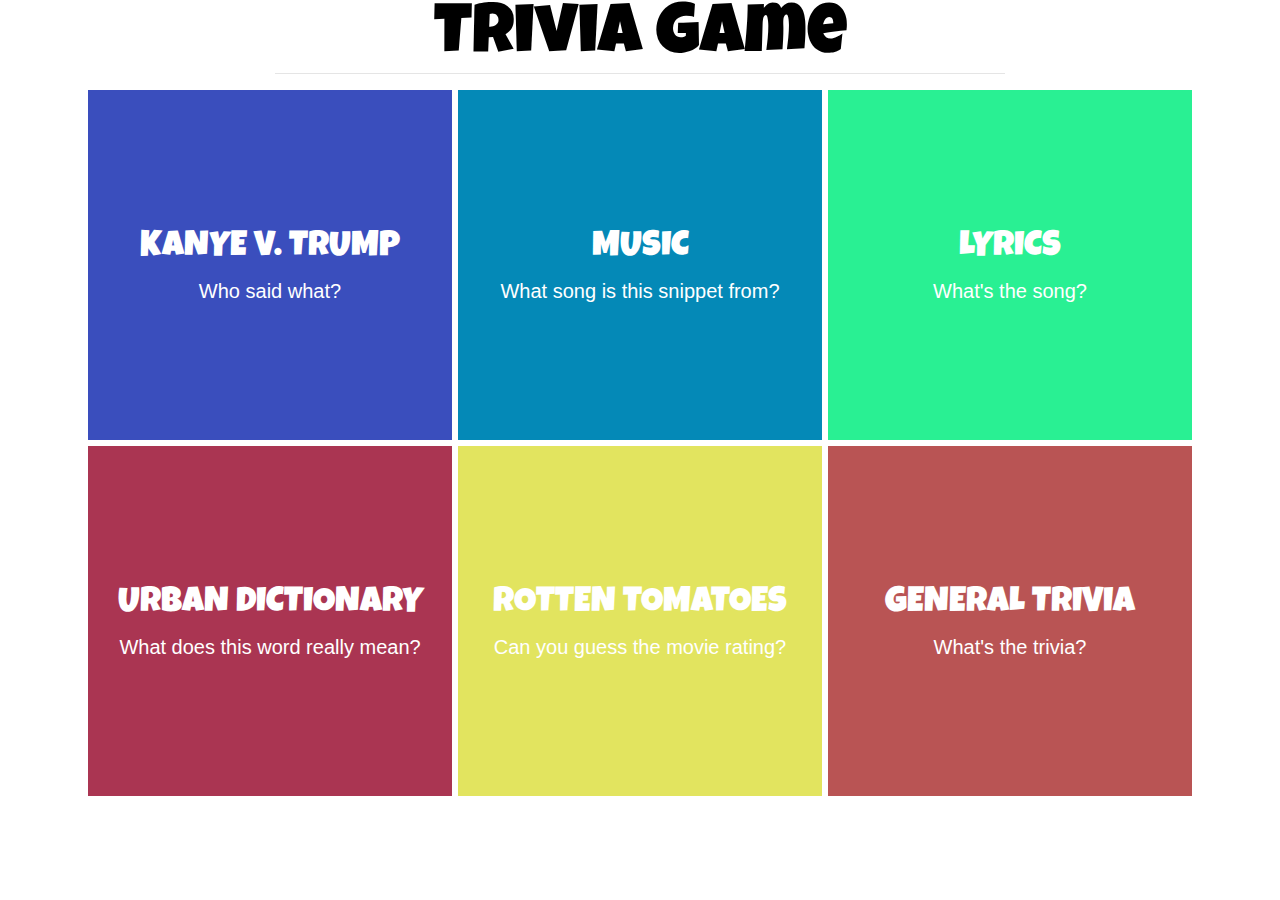
<file: index.html>
<!DOCTYPE html>
<html lang="en">
<head>
  <meta charset="UTF-8">
  <meta name="viewport" content="width=device-width, initial-scale=1, shrink-to-fit=no">
  <meta http-equiv="X-UA-Compatible" content="ie=edge">
  <title>Trivia</title>
  <link rel="stylesheet" href="https://stackpath.bootstrapcdn.com/bootstrap/4.3.1/css/bootstrap.min.css"
    integrity="sha384-ggOyR0iXCbMQv3Xipma34MD+dH/1fQ784/j6cY/iJTQUOhcWr7x9JvoRxT2MZw1T" crossorigin="anonymous">
  <link rel="stylesheet" href="https://use.fontawesome.com/releases/v5.8.1/css/all.css"
    integrity="sha384-50oBUHEmvpQ+1lW4y57PTFmhCaXp0ML5d60M1M7uH2+nqUivzIebhndOJK28anvf" crossorigin="anonymous">
  <link href="https://fonts.googleapis.com/css?family=Luckiest+Guy|Shadows+Into+Light" rel="stylesheet">
  <link href="https://fonts.googleapis.com/css?family=Concert+One|Luckiest+Guy|Play" rel="stylesheet">
  <link rel="stylesheet" href="./style.css">
</head>
<body>
  <div class="container">
    <div class="row" id="mainbody">
      <div class="main col-lg-8 offset-lg-2">
        <div class="row">
          <div class="col-lg-12">
            <h2 class="pageheader">Trivia Game</h2>
            <hr>
          </div>
        </div>
      </div>
    </div>
  </div>
  <div class="container">
    <section class="style-boxes">
      <div class="container-fluid">
        <div class="row">
          <div class="col-md-4 style-boxes-outer">
            <div class="style-boxes-items kanye-trump kanyetrump">
              <div class="boxes-align kanyetrump" id="kanyetrump">
                <div class="small-box kanyetrump">
                  <h2 class="kanyetrump">Kanye v. Trump</h2>
                  <p class="kanyetrump">Who said what?</p>
                  <i class="fas fa-poo fa-4x"></i>
                </div>
              </div>
            </div>
          </div>
          <div class="col-md-4 style-boxes-outer">
            <div class="style-boxes-items music-box musictrivia">
              <div class="boxes-align musictrivia" id="musictrivia">
                <div class="small-box musictrivia">
                  <h2 class="musictrivia">Music</h2>
                  <p class="musictrivia">What song is this snippet from?</p>
                  <i class="fas fa-music fa-4x"></i>
                </div>
              </div>
            </div>
          </div>
          <div class="col-md-4 style-boxes-outer">
            <div class="style-boxes-items lyric-box lyricstrivia">
              <div class="boxes-align lyricstrivia" id="lyricstrivia">
                <div class="small-box lyricstrivia">
                  <h2 class="lyricstrivia">Lyrics</h2>
                  <p class="lyricstrivia">What's the song?</p>
                  <i class="fas fa-microphone-alt-slash fa-4x"></i>
                </div>
              </div>
            </div>
          </div>
        </div>
        <div class="row">
          <div class="col-md-4 style-boxes-outer">
            <div class="style-boxes-items urbandictionary udtrivia">
              <div class="boxes-align udtrivia" id="udtrivia">
                <div class="small-box udtrivia">
                  <h2 class="udtrivia">Urban Dictionary</h2>
                  <p class="udtrivia">What does this word really mean?</p>
                  <i class="fas fa-book-dead fa-4x"></i>
                </div>
              </div>
            </div>
          </div>
          <div class="col-md-4 style-boxes-outer">
            <div class="style-boxes-items movie-box movietrivia">
              <div class="boxes-align movietrivia" id="movietrivia">
                <div class="small-box movietrivia">
                  <h2 class="movietrivia">Rotten Tomatoes</h2>
                  <p class="movietrivia">Can you guess the movie rating?</p>
                  <i class="fas fa-seedling fa-4x"></i>
                </div>
              </div>
            </div>
          </div>
          <div class="col-md-4 style-boxes-outer">
            <div class="style-boxes-items trivia-box gentrivia">
              <div class="boxes-align gentrivia" id="gentrivia">
                <div class="small-box gentrivia">
                  <h2 class="gentrivia">General Trivia</h2>
                  <p class="gentrivia">What's the trivia?</p>
                  <i class="fas fa-book-open fa-4x"></i>
                </div>
              </div>
            </div>
          </div>
        </div>
      </div>
    </section>
  </div>
  <script>
  </script>
  <script src="https://code.jquery.com/jquery-3.3.1.slim.min.js"
    integrity="sha384-q8i/X+965DzO0rT7abK41JStQIAqVgRVzpbzo5smXKp4YfRvH+8abtTE1Pi6jizo"
    crossorigin="anonymous"></script>
  <script src="https://cdnjs.cloudflare.com/ajax/libs/popper.js/1.14.7/umd/popper.min.js"
    integrity="sha384-UO2eT0CpHqdSJQ6hJty5KVphtPhzWj9WO1clHTMGa3JDZwrnQq4sF86dIHNDz0W1"
    crossorigin="anonymous"></script>
  <script src="https://stackpath.bootstrapcdn.com/bootstrap/4.3.1/js/bootstrap.min.js"
    integrity="sha384-JjSmVgyd0p3pXB1rRibZUAYoIIy6OrQ6VrjIEaFf/nJGzIxFDsf4x0xIM+B07jRM"
    crossorigin="anonymous"></script>
  <script type="text/javascript" src="./app.js"></script>
</body>
</file>
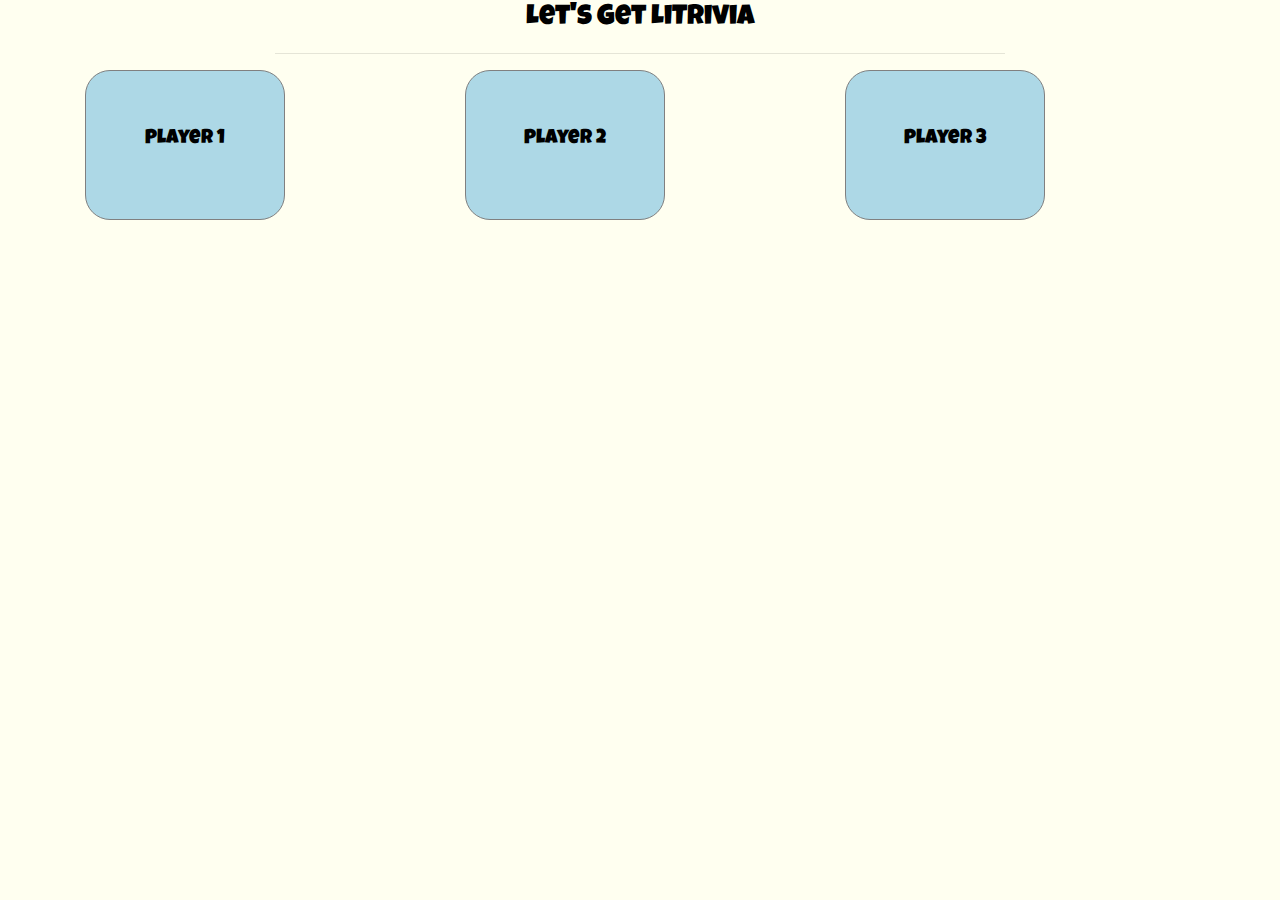
<file: player.html>
<!DOCTYPE html>
<html lang="en">

<head>
    <meta charset="UTF-8">
    <meta name="viewport" content="width=device-width, initial-scale=1, shrink-to-fit=no">
    <meta http-equiv="X-UA-Compatible" content="ie=edge">
    <title>Trivia</title>
    <link rel="stylesheet" href="./assets/css/style.css">
    <link rel="stylesheet" href="https://stackpath.bootstrapcdn.com/bootstrap/4.3.1/css/bootstrap.min.css"
        integrity="sha384-ggOyR0iXCbMQv3Xipma34MD+dH/1fQ784/j6cY/iJTQUOhcWr7x9JvoRxT2MZw1T" crossorigin="anonymous">
    <link rel="stylesheet" href="https://use.fontawesome.com/releases/v5.8.1/css/all.css"
        integrity="sha384-50oBUHEmvpQ+1lW4y57PTFmhCaXp0ML5d60M1M7uH2+nqUivzIebhndOJK28anvf" crossorigin="anonymous">
    <link href="https://fonts.googleapis.com/css?family=Shadows+Into+Light" rel="stylesheet">
    <link href="https://fonts.googleapis.com/css?family=Luckiest+Guy|Shadows+Into+Light" rel="stylesheet">
</head>


<style>
    .pageheader {
        text-align: center;
        font: 35px;
        font-family: 'Luckiest Guy', cursive;
        color: black;
        font-weight: 400;
        line-height: 37px;
    }

    h5 {
        padding: 50px;
        border: 1px solid grey;
        border-radius: 25px;
        background: lightblue;
        width: 200px;
        height: 150px;
        text-align: initial;
        font-family: 'Shadows Into Light', cursive;

    }


    body {
        background-color: ivory;
        border-block-end-color: antiquewhite;

    }
</style>

<body>

    <div class="container">
        <div class="row" id="mainbody">
            <div class="main col-lg-8 offset-lg-2">
                <div class="row">
                    <div class="col-lg-12">
                        <h3 class="pageheader">Let's Get LiTrivia</h3>
                        <hr>
                    </div>
                </div>
            </div>
        </div>
    </div>

    <!-- boxes for players/users that pop up -->
    <div class="container">
        <div class="row">

            <div class="col-sm-4" id="player">
                <h5 class="pageheader">Player 1
                </h5>
            </div>

            <div class="col-sm-4 offset sm-4" id="player">
                <h5 class="pageheader">Player 2
                </h5>
            </div>

            <div class="col-sm-4 offset sm-4" id="player">
                <h5 class="pageheader">Player 3
                </h5>
            </div>

        </div>

    </div>

    <div class="container">
        <div class="row">

        </div>
    </div>


    <script>
    </script>
</body>
</file>
<file: style.css>
body {
    background-color: white;
  }
  
  .pageheader {
    text-align: center;
    font-size: 70px;
    font-family: 'Luckiest Guy', cursive;
    color: black;
    font-weight: 400;
    line-height: 37px;
    margin-top: 20px;
  }
  
  section.style-boxes .style-boxes-outer {
    text-align: left;
    margin-bottom: 6px;
    padding: 0 3px;
  }
  
  section.style-boxes .style-boxes-outer .style-boxes-items {
    height: 350px;
    display: table;
    width: 100%;
  }
  
  section.style-boxes .style-boxes-outer .style-boxes-items p {
    color: #fff;
  }
  
  section.style-boxes .boxes-align {
    display: table-cell;
    vertical-align: middle;
  }
  
  section.style-boxes .small-box,
  section.style-boxes .large-box {
    max-width: 350px;
    margin: 0 auto;
    text-align: center;
  }
  
  section.style-boxes .style-boxes-items h2 {
    font-size: 35px;
    color: #fff;
    font-weight: 400;
    line-height: 37px;
    text-align: center;
    margin: 20px 0 10px;
    text-transform: uppercase;
    font-family: 'Luckiest Guy', cursive;
  
  }
  
  section.style-boxes .style-boxes-items p {
    font-size: 20px;
  }
  
  section.style-boxes .kanye-trump {
    background-color: rgb(58, 78, 189);
    display: none;
  }
  
  section.style-boxes .music-box {
    background-color: #0489b7;
  }
  
  section.style-boxes .lyric-box {
    background-color: rgb(41, 240, 147);
  }
  
  section.style-boxes .urbandictionary {
    background-color: rgb(170, 53, 82);
  }
  
  section.style-boxes .movie-box {
    background-color: rgb(226, 228, 95);
  }
  
  section.style-boxes .trivia-box {
    background-color: rgb(185, 84, 84);
  }
  
  
  section.style-boxes .style-boxes-items:hover {
    opacity: .2;
    cursor: pointer;
  }
  
  #introTitle {
    font-size: 35px;
    font-family: 'Luckiest Guy', cursive;
    text-align: center;
    margin-top: 5%;
    margin-bottom: 5%;
  }
  
  
  button.playerSelection {
    width: 70px;
    height: 70px;
    /* margin-left: 45%;
    margin-right: 45%; */
    margin: 20px;
    font-family: 'Luckiest Guy', cursive;
    font-size: 110%;
    background-color: lightblue;
    display: inline-block;
  }
  
  
  body {
    text-align: center;
  }
  
  #playerSubmit {
    font-family: 'Luckiest Guy', cursive;
    font-size: 90%;
    margin-top: 3%;
    width: 90px;
    height: 40px;
    background-color: lightblue;
  }
  
  #text {
    font-family: 'Luckiest Guy', cursive;
  }
  
  .playerNum {
    font-family: 'Luckiest Guy', cursive;
    font-size: 180%;
    margin-top: 2%;
    
  }
  
  input[type=text] {
    border: 1px solid grey;
    border-radius: 2px;;
    -webkit-border-radius: 2px;
    -moz-border-radius: 2px;
    -ms-border-radius: 2px;
    -o-border-radius: 2px;
    height: 30px;
    width: 160px;
  }
  
  #game-header {
    margin-top: 5%;
  
  }
  
  #user-prompt {
    font-family: 'Luckiest Guy', cursive;
  
  }
  
  #score-board {
    font-family: 'Luckiest Guy', cursive;
    border: 1px solid gray;
  
  
  
  }
  
  #game-question {
    font-family: 'Luckiest Guy', cursive;
    text-align: center;
    font-size: 130%;
    margin-top: 3%;
  
  }
  
  #game-choices {
    font-family: 'Luckiest Guy', cursive;
    text-align: center;
    margin: 10px;
  
  }
  
  #game-answer {
    font-family: 'Luckiest Guy', cursive;
    text-align: center
  
  }
  
  #final-score {
    font-family: 'Luckiest Guy', cursive;
    text-align: center;
  
  }
  
  button {
    border-radius: 12px;
    box-shadow: 0 8px 16px 0 rgba(0,0,0,0.2), 0 6px 20px 0 rgba(0,0,0,0.19);
  }
  
  
  .button:hover {
    background-color: #4CAF50; /* Green */
    color: white;
  }
  
  #next-question {
    font-family: 'Luckiest Guy', cursive;
    font-size: 90%;
    width: 100px;
    height: 50px;
    background-color: lightblue;
    align-content: center;
    margin: 3%;
  
  
  }
  
  #main-menu-game {
    font-family: 'Luckiest Guy', cursive;
    font-size: 90%;
    width: 100px;
    height: 50px;
    background-color: lightblue;
    align-content: center;
    margin: 3%;
  
  
  }
  
  .player-points {
    font-family: 'Luckiest Guy', cursive;
    color: black;
    font-size: 120%;
  }
  
  #player-name-title {
    font-family: 'Luckiest Guy', cursive;
    font-size: 150%;
    margin-top: 3%;
  }
  
  .player-names {
    font-family: 'Luckiest Guy', cursive;
    font-size: 130%;
    margin-top: 3%;
  }
  
  #restart-game {
    font-family: 'Luckiest Guy', cursive;
    font-size: 90%;
    width: 100px;
    height: 50px;
    background-color: lightblue;
    align-content: center;
  }
  
  #main-menu {
    font-family: 'Luckiest Guy', cursive;
    font-size: 90%;
    width: 100px;
    height: 50px;
    background-color: lightblue;
    align-content: center;
  }
</file>
<file: assets/css/style.css>
.pageheader {
    text-align: center;
    font: 35px;
    color: black;
    font-weight: 400;
    line-height: 37px;
    }
    
    section.cms-boxes .cms-boxes-outer {
        text-align: left;
        margin-bottom: 6px;
        padding: 0 3px;
      }
      section.cms-boxes .cms-boxes-outer .cms-boxes-items {
        height: 350px;
        display: table;
        width: 100%;
      }
      section.cms-boxes .cms-boxes-outer .cms-boxes-items p {
        color: #fff;
      }
      section.cms-boxes .kanye-trump {
        background-color: rgb(58, 78, 189);
      }
      section.cms-boxes .boxes-align {
        display: table-cell;
        vertical-align: middle;
      }
      section.cms-boxes .small-box, 
      section.cms-boxes .large-box {
        max-width: 350px;
        margin: 0 auto;
        text-align: center;
      }
      section.cms-boxes .cms-boxes-items h2 {
        font-size: 35px;
        color: #fff;
        font-weight: 400;
        line-height: 37px;
        text-align: center;
        margin: 20px 0 10px;
        text-transform: uppercase;
      }
      section.cms-boxes .music-box {
        background-color: #0489b7;
      }
       
      section.cms-boxes .lyric-box {
        background-color: rgb(41, 240, 147);
      }
    
      section.cms-boxes .urbandictionary {
        background-color: rgb(170, 53, 82);
      }
    
      section.cms-boxes .movie-box {
        background-color: rgb(226, 228, 95);
      }
    
      section.cms-boxes .trivia-box {
        background-color: rgb(185, 84, 84);
      }
    
      section.cms-boxes .cms-security, section.cms-boxes .cms-documentation {
        background-color: rgb(58, 78, 189);
      }
      section.cms-boxes .cms-boxes-items:hover {
        opacity: .2;
        cursor: pointer;
      }
</file>
